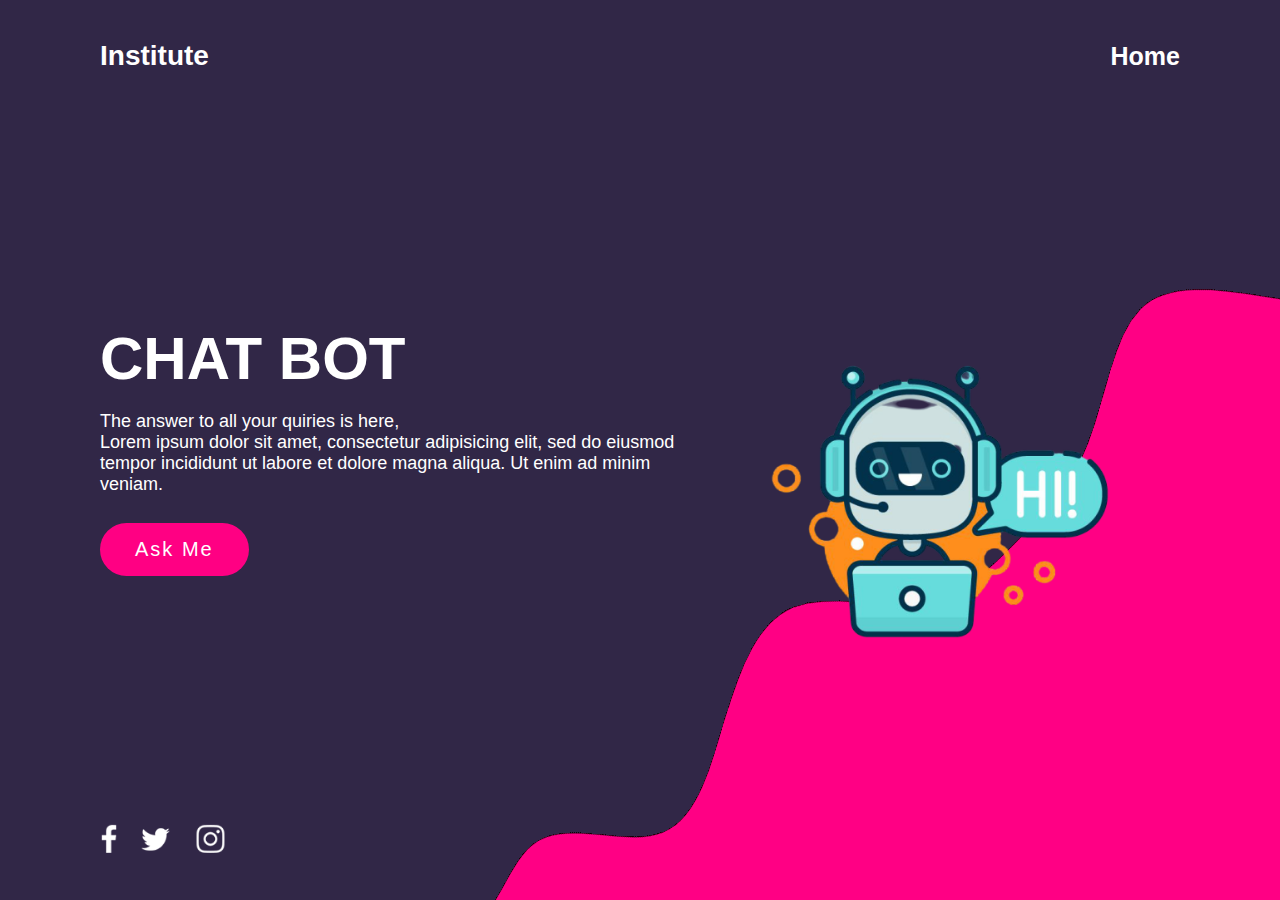
<file: index.html>
<!DOCTYPE html>
<html lang="en" dir="ltr">

<head>
    <meta charset="utf-8">
    <title> Chat Bot </title>
    <link rel="stylesheet" href="sty.css">
    <link rel="icon" type="image/x-icon" href="mans.png">
</head>

<body>
    <header>
        <a href="#" class="logo"> Institute </a>
        <nav>
            <ul>
                <li><a href="#"> Home </a></li>
            </ul>
        </nav>
    </header>
    <section>
        <img src="curve.png" class="wave">
        <div class="contentBx">
            <h2> Chat Bot </h2><br>
            <p>
                The answer to all your quiries is here, <br> Lorem ipsum dolor sit amet, consectetur adipisicing elit, sed do eiusmod tempor incididunt ut labore et dolore magna aliqua. Ut enim ad minim veniam.
            </p><br>
            <a href="bot.html"> Ask Me </a>
        </div>
        <div class="imgBx">
            <img src="mans.png">
        </div>
        <ul class="sci">
            <li>
                <a href="#"><img src="facebook.png"></img>
                </a>
            </li>
            <li>
                <a href="#"><img src="twitter.png"></img>
                </a>
            </li>
            <li>
                <a href="#"><img src="instagram.png"></img>
                </a>
            </li>
        </ul>
    </section>
</body>

</html>
</file>
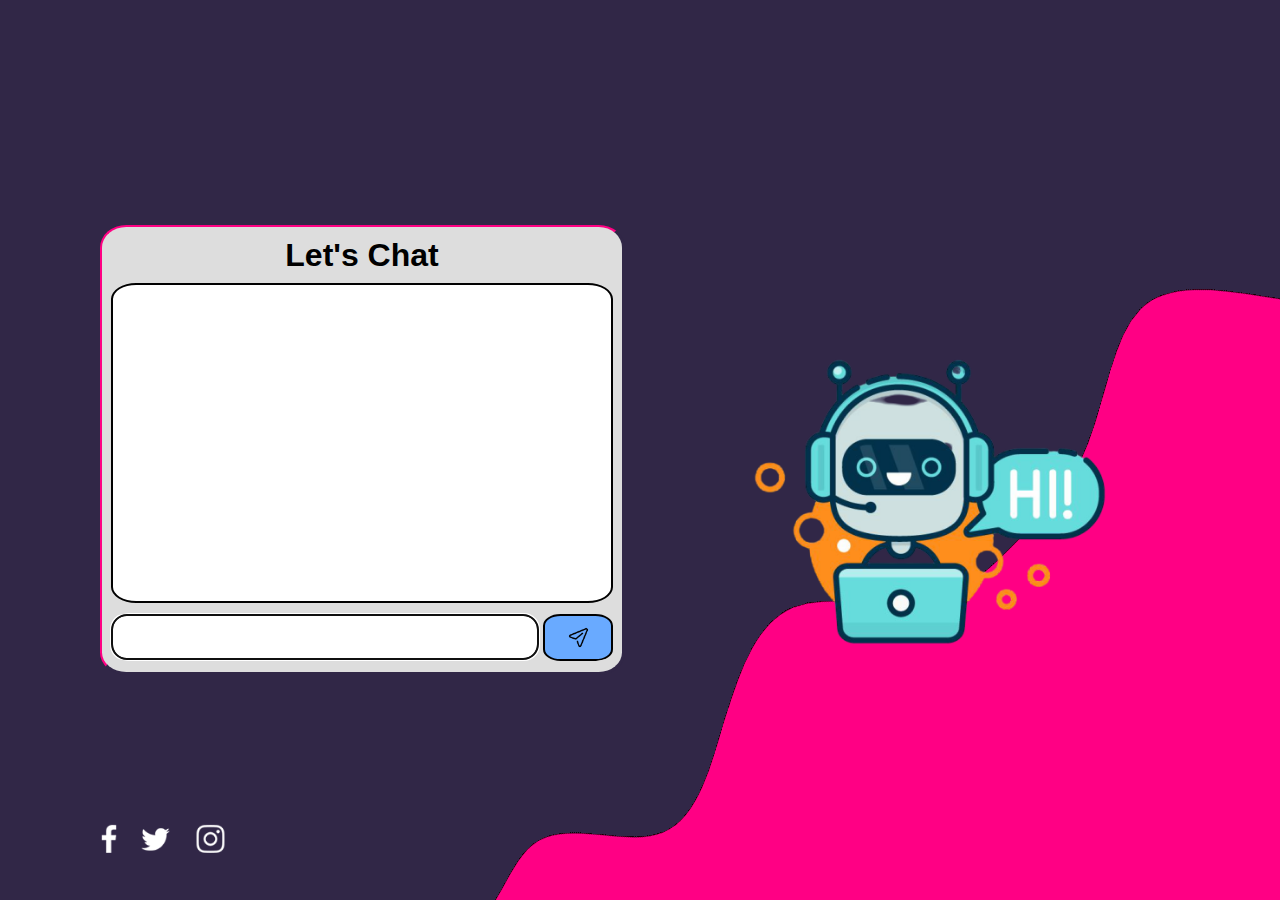
<file: bot.html>
<!DOCTYPE html>
<html lang="en" dir="ltr">

<head>
    <meta charset="utf-8">
    <title> Bot </title>
    <link rel="stylesheet" href="sty.css">
    <link rel="icon" type="image/x-icon" href="mans.png">
    <script src="sc.js" charset="utf-8"></script>
</head>

<body>
    <section>
        <img src="curve.png" class="wave">
        <div class="container">
            <main id="main">
                <div class="chat-box-container">
                    <h1 class="chat-box-header"> Let's Chat </h1>
                    <div class="chat-box"></div>
                </div>
                <div class="chat-input-container">
                    <input class="chat-input" type="text" name="chat-input" value="" id="sub">
                    <button class="chat-submit" type="button" name="submit"><img src="send.png"></img></button>
                </div>
            </main>
        </div>
        <div class="imgBx">
            <img src="mans.png">
        </div>
        <ul class="sci">
            <li>
                <a href="#"><img src="facebook.png"></img>
                </a>
            </li>
            <li>
                <a href="#"><img src="twitter.png"></img>
                </a>
            </li>
            <li>
                <a href="#"><img src="instagram.png"></img>
                </a>
            </li>
        </ul>
    </section>
</body>

</html>
</file>
<file: sty.css>
*
{
  margin: 0 ;
  padding: 0 ;
  box-sizing: border-box ;
  font-family: sans-serif ;
}
body
{
  background: #312747 ;
}
header
{
  top: 0 ;
  left: 0 ;
  z-index: 10 ;
  width: 100% ;
  display: flex ;
  position: absolute ;
  padding: 40px 100px ;
  align-items: center ;
  justify-content: space-between ;
}
header .logo
{
  color: #fff ;
  font-size: 28px ;
  font-weight: 600 ;
  position: relative ;
  text-decoration: none ;
}
header nav
{
  position: relative ;
}
header nav ul
{
  display: flex ;
  position: relative ;
}
header nav ul li
{
  list-style: none ;
}
header nav ul li a
{
  color: #fff ;
  font-size: 25px ;
  font-weight: 800 ;
  text-decoration: none ;
}
header nav ul li a:hover
{
  color: #ff0083 ;
}
section
{
  display: flex ;
  padding: 0 100px ;
  min-height: 100vh ;
  position: relative ;
  align-items: center ;
  justify-content: space-between ;
}
section .contentBx
{
  z-index: 1000 ;
  max-width: 600px ;
  position: relative ;
}
section .contentBx h2
{
  color: #fff ;
  font-size: 60px ;
  text-transform: uppercase ;
}
section .contentBx p
{
  color: #fff ;
  font-size: 18px ;
}
section .contentBx a
{
  color: #fff ;
  font-size: 20px ;
  margin-top: 10px ;
  position: relative ;
  padding: 15px 35px ;
  background: #ff0083 ;
  letter-spacing: 2px ;
  border-radius: 40px ;
  text-decoration: none ;
  display: inline-block ;
}
section .contentBx a:hover
{
  color: #ff0083 ;
  background: #fff ;
}
section .imgBx img
{
  z-index: 2 ;
  width: 100% ;
  max-width: 500px ;
  margin-top: 100px ;
  position: relative ;
  pointer-events: none ;
}
.wave
{
  right: 0 ;
  bottom: 0 ;
  z-index: 1 ;
  position: absolute ;
  pointer-events: none ;
}
section .sci
{
  left: 100px ;
  bottom: 40px ;
  z-index: 1000 ;
  display: flex ;
  filter: invert(1) ;
  position: absolute ;
  align-items: center ;
  justify-content: center ;
}
section .sci li
{
  list-style: none ;
}
section .sci li a
{
  display: block ;
  margin-right: 20px ;
  transform: scale(0.8) ;
}
.container
{
  z-index: 10 ;
}
main
{
  margin: auto ;
  height: 50vh ;
  display: flex ;
  min-width: 470px ;
  max-width: 700px ;
  position: relative ;
  border-radius: 5% ;
  background-color: #DDD ;
  flex-direction: column ;
  border-top: 2.5px solid #ff0083 ;
  border-left: 2.5px solid #ff0083 ;
  border-right: 3.5px solid #312747 ;
  border-bottom: 3.5px solid #312747 ;
}
.chat-box-container
{
  margin: 0 ;
  height: 0 ;
  width: 100% ;
  padding: 5px ;
  flex-grow: 1 ;
  display: flex ;
  flex-direction: column ;
}
.chat-box-header
{
  display: block ;
  padding: 5px ;
  text-align: center ;
}
.chat-box
{
  margin: 4px ;
  flex-grow: 1 ;
  overflow-y: auto ;
  border-radius: 5% ;
  background-color: #FFF ;
  border: 2px solid black ;
}
.chat-box p
{
  margin: 0 ;
  padding: 6px ;
  font-size: 26px ;
}
.bot-human-container
{
  display: block ;
  overflow: auto ;
}
.bot, .human
{
  margin: 4px ;
  overflow: auto ;
  border-radius: 8px ;
  display: inline-block ;
  border: 2px solid black ;
}
.bot
{
  float: left ;
  text-align: left ;
  border-color: red ;
  margin-right: 36px ;
  border-bottom-left-radius: 0px ;
}
.human
{
  float: right ;
  text-align: left ;
  margin-left: 36px ;
  border-color: blue ;
  border-bottom-right-radius: 0px ;
}
.bot-date, .human-date
{
  clear: both ;
  font-size: 10px ;
}
.bot-date
{
  float: left ;
  margin: 10px ;
  margin-top: 0 ;
}
.human-date
{
  float: right ;
  margin: 10px ;
  margin-top: 0 ;
}
.chat-input-container
{
  bottom: 5px ;
  width: 100% ;
  height: 60px ;
  padding: 5px ;
  display: flex ;
  overflow: hidden ;
  border-radius: 25% ;
  position: relative ;
  align-items: center ;
  justify-content: center ;
}
.chat-input
{
  width: auto ;
  height: 46px ;
  flex-grow: 1 ;
  padding: 2px ;
  margin: 0 4px ;
  font-size: 32px ;
  border-radius: 15px ;
  display: inline-block ;
  border: 2px solid black ;
}
.chat-submit
{
  width: 70px ;
  height: 47px ;
  padding: 2px ;
  font-size: 18px ;
  margin-right: 4px ;
  border-radius: 25% ;
  border: 2px solid black ;
  background-color: #69AAFF ;
}
.chat-submit img
{
  width: 50% ;
  margin: 4px ;
  border-radius: 80% ;
}
@media (max-width: 480px)
{
  .chat-box p
  {
    font-size: 30px ;
  }
  .chat-input
  {
    width: 60% ;
    float: left ;
    font-size: 28px ;
  }
  .chat-submit
  {
    float: right ;
  }
}
@media (max-width: 991px)
{
  section
  {
    height: auto ;
    padding-top: 150px ;
    flex-direction: column ;
  }
  section .contentBx
  {
    max-width: 100% ;
  }
  section .imgBx img
  {
    margin-top: 0 ;
  }
  header
  {
    padding: 20px 50px ;
  }
}
@media (max-width: 767px)
{
  section
  {
    height: auto ;
    padding-top: 50px ;
    flex-direction: column ;
  }
  section .contentBx
  {
    max-width: 45% ;
  }
  section .imgBx
  {
    right: 50% ;
  }
  section .imgBx img
  {
    margin-top: 0 ;
  }
  header
  {
    padding: 20px 50px ;
  }
  section
  {
    height: auto ;
    flex-direction: column ;
    padding: 150px 20px 50px ;
  }
  section .contentBx h2
  {
    font-size: 40px ;
  }
  section .contentBx p
  {
    font-size: 15px ;
  }
  section .contentBx a
  {
    color: #ff0083 ;
    font-size: 16px ;
    margin-top: 10px ;
    background: #fff ;
    position: relative ;
    padding: 10px 25px ;
    letter-spacing: 2px ;
    border-radius: 40px ;
    text-decoration: none ;
    display: inline-block ;
  }
  section .sci
  {
    left: 50px ;
  }
}
</file>
